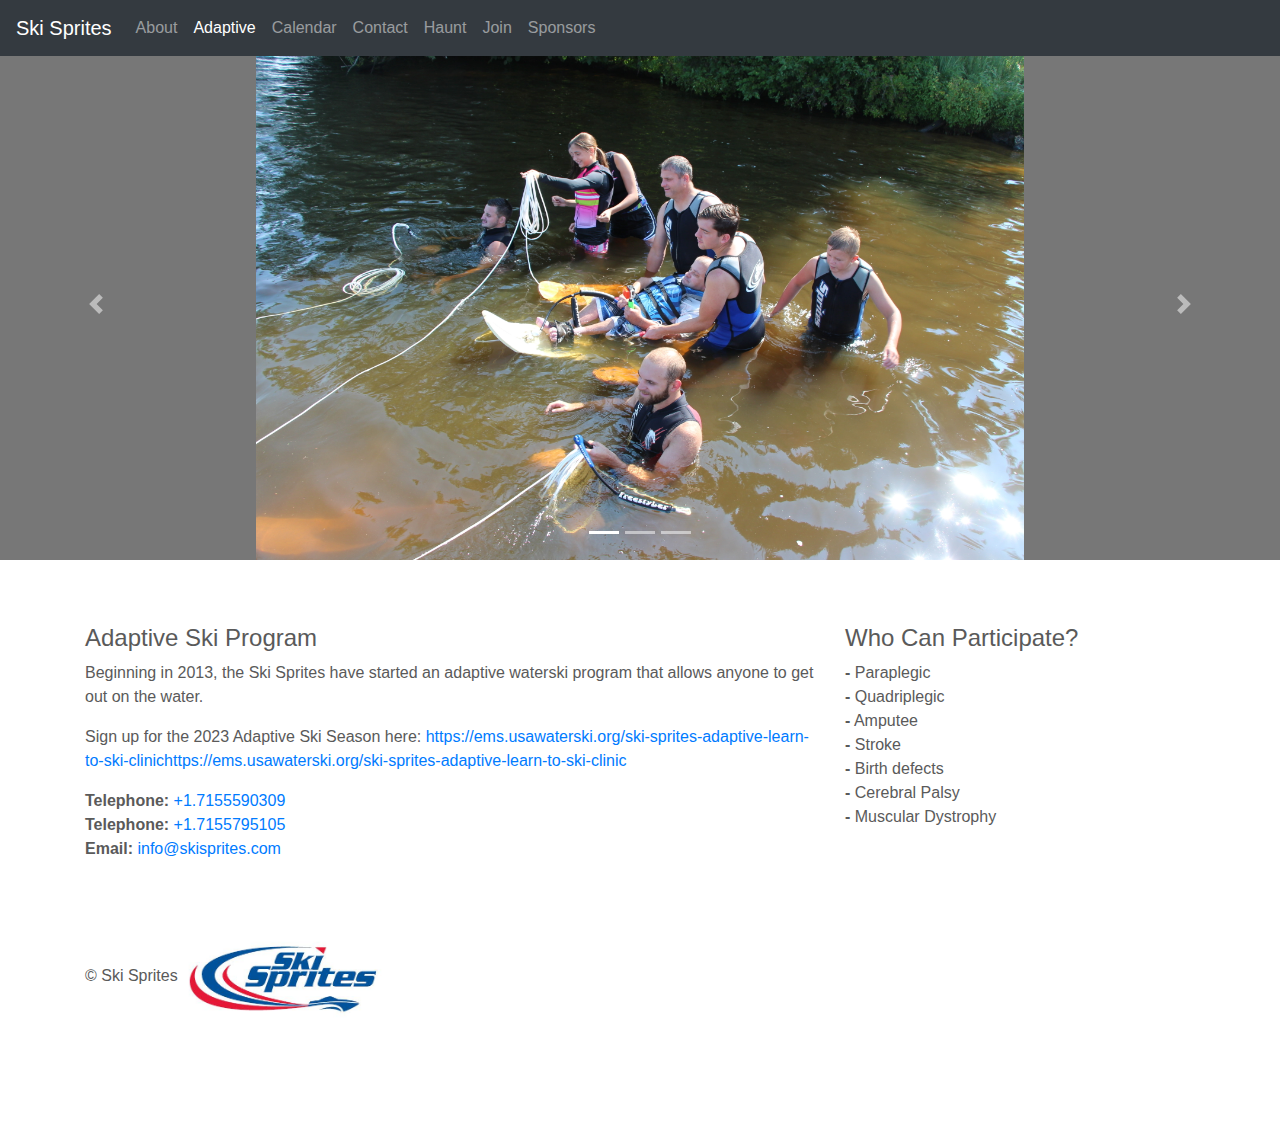
<file: AdaptiveSki.html>
<!DOCTYPE html>
<html lang="en">
  <head>
    <!-- Global site tag (gtag.js) - Google Analytics -->
    <script
      async
      src="https://www.googletagmanager.com/gtag/js?id=UA-69200759-1"
    ></script>
    <script>
      window.dataLayer = window.dataLayer || [];
      function gtag() {
        dataLayer.push(arguments);
      }
      gtag("js", new Date());

      gtag("config", "UA-69200759-1");
    </script>
    <link rel="shortcut icon" type="img/png" href="img/favicon.ico" />

    <meta charset="utf-8" />
    <meta
      name="viewport"
      content="width=device-width, initial-scale=1, shrink-to-fit=no"
    />
    <link
      rel="stylesheet"
      href="https://maxcdn.bootstrapcdn.com/bootstrap/4.0.0/css/bootstrap.min.css"
      integrity="sha384-Gn5384xqQ1aoWXA+058RXPxPg6fy4IWvTNh0E263XmFcJlSAwiGgFAW/dAiS6JXm"
      crossorigin="anonymous"
    />
    <link href="carousel.css" rel="stylesheet" />
    <title>Join Us</title>
  </head>
  <body>
    <div id="nav-placeholder"></div>

    <main role="main">
      <div id="myCarousel" class="carousel slide" data-ride="carousel">
        <ol class="carousel-indicators">
          <li data-target="#myCarousel" data-slide-to="0" class="active"></li>
          <li data-target="#myCarousel" data-slide-to="1"></li>
          <li data-target="#myCarousel" data-slide-to="2"></li>
        </ol>
        <div class="carousel-inner">
          <div class="carousel-item active">
            <img
              class="first-slide"
              src="img/adaptive_ski1.jpg"
              alt="First slide"
            />
            <div class="container">
              <div class="carousel-caption text-left">
                <h1></h1>
              </div>
            </div>
          </div>
          <div class="carousel-item">
            <img
              class="second-slide"
              src="img/adaptive-ski2.jpg"
              alt="Second slide"
            />
            <div class="container">
              <div class="carousel-caption">
                <h1></h1>
              </div>
            </div>
          </div>
          <div class="carousel-item">
            <img
              class="third-slide"
              src="img/adaptive-ski3.jpg"
              alt="Third slide"
            />
            <div class="container">
              <div class="carousel-caption text-right">
                <h1></h1>
              </div>
            </div>
          </div>
        </div>
        <a
          class="carousel-control-prev"
          href="#myCarousel"
          role="button"
          data-slide="prev"
        >
          <span class="carousel-control-prev-icon" aria-hidden="true"></span>
          <span class="sr-only">Previous</span>
        </a>
        <a
          class="carousel-control-next"
          href="#myCarousel"
          role="button"
          data-slide="next"
        >
          <span class="carousel-control-next-icon" aria-hidden="true"></span>
          <span class="sr-only">Next</span>
        </a>
      </div>

      <div class="container">
        <div class="row">
          <div class="col-md-8">
            <div class="row">
              <div class="col-md-12">
                <h4>Adaptive Ski Program</h4>
              </div>
            </div>
            <div class="row">
              <div class="col-md-12">
                <p>
                  Beginning in 2013, the Ski Sprites have started an adaptive
                  waterski program that allows anyone to get out on the
                  water.​<br />
                </p>
              </div>
            </div>
            <div class="row">
              <div class="col-md-12">
                <p>
                  Sign up for the 2023 Adaptive Ski Season here:
                  <a
                    href="https://ems.usawaterski.org/ski-sprites-adaptive-learn-to-ski-clinichttps://ems.usawaterski.org/ski-sprites-adaptive-learn-to-ski-clinic"
                  >
                    https://ems.usawaterski.org/ski-sprites-adaptive-learn-to-ski-clinichttps://ems.usawaterski.org/ski-sprites-adaptive-learn-to-ski-clinic
                  </a>
                </p>
              </div>
            </div>
            <div class="row">
              <div class="col-md-12">
                <p>
                  <b>Telephone:</b>
                  <a href="tel:+17155590309">+1.7155590309</a> <br />
                  <b>Telephone:</b>
                  <a href="tel:+17155795105">+1.7155795105</a> <br />
                  <b>Email:</b>
                  <a href="mailto:info@skisprites.com">info@skisprites.com</a>
                  <br />
                </p>
              </div>
            </div>
          </div>
          <div class="col-md-4">
            <div class="row">
              <div class="col-md-12">
                <h4>Who Can Participate?</h4>
              </div>
            </div>
            <div class="row">
              <div class="col-md-12">
                <p>
                  <b>-</b> Paraplegic<br />
                  <b>-</b> Quadriplegic<br />
                  <b>-</b> Amputee<br />
                  <b>-</b> Stroke<br />
                  <b>-</b> Birth defects<br />
                  ​<b>-</b> Cerebral Palsy<br />
                  <b>-</b> Muscular Dystrophy<br />
                </p>
              </div>
            </div>
          </div>
        </div>
      </div>
    </main>

    <footer class="container">
      <p>
        &copy; Ski Sprites
        <img width="50px;" height="25px;" src="img/spriteslogo.jpg" />
      </p>
    </footer>
    <!-- Optional JavaScript -->
    <!-- jQuery first, then Popper.js, then Bootstrap JS -->
    <script
      src="https://code.jquery.com/jquery-3.2.1.slim.min.js"
      integrity="sha384-KJ3o2DKtIkvYIK3UENzmM7KCkRr/rE9/Qpg6aAZGJwFDMVNA/GpGFF93hXpG5KkN"
      crossorigin="anonymous"
    ></script>
    <script
      src="https://cdnjs.cloudflare.com/ajax/libs/popper.js/1.12.9/umd/popper.min.js"
      integrity="sha384-ApNbgh9B+Y1QKtv3Rn7W3mgPxhU9K/ScQsAP7hUibX39j7fakFPskvXusvfa0b4Q"
      crossorigin="anonymous"
    ></script>
    <script
      src="https://maxcdn.bootstrapcdn.com/bootstrap/4.0.0/js/bootstrap.min.js"
      integrity="sha384-JZR6Spejh4U02d8jOt6vLEHfe/JQGiRRSQQxSfFWpi1MquVdAyjUar5+76PVCmYl"
      crossorigin="anonymous"
    ></script>

    <script
      src="https://code.jquery.com/jquery-3.3.1.min.js"
      integrity="sha256-FgpCb/KJQlLNfOu91ta32o/NMZxltwRo8QtmkMRdAu8="
      crossorigin="anonymous"
    ></script>

    <script>
      $(function () {
        $("#nav-placeholder").load("navbar.html", function () {
          $("#adaptiveSki").addClass("active");
        });
      });
    </script>
  </body>
</html>
</file>
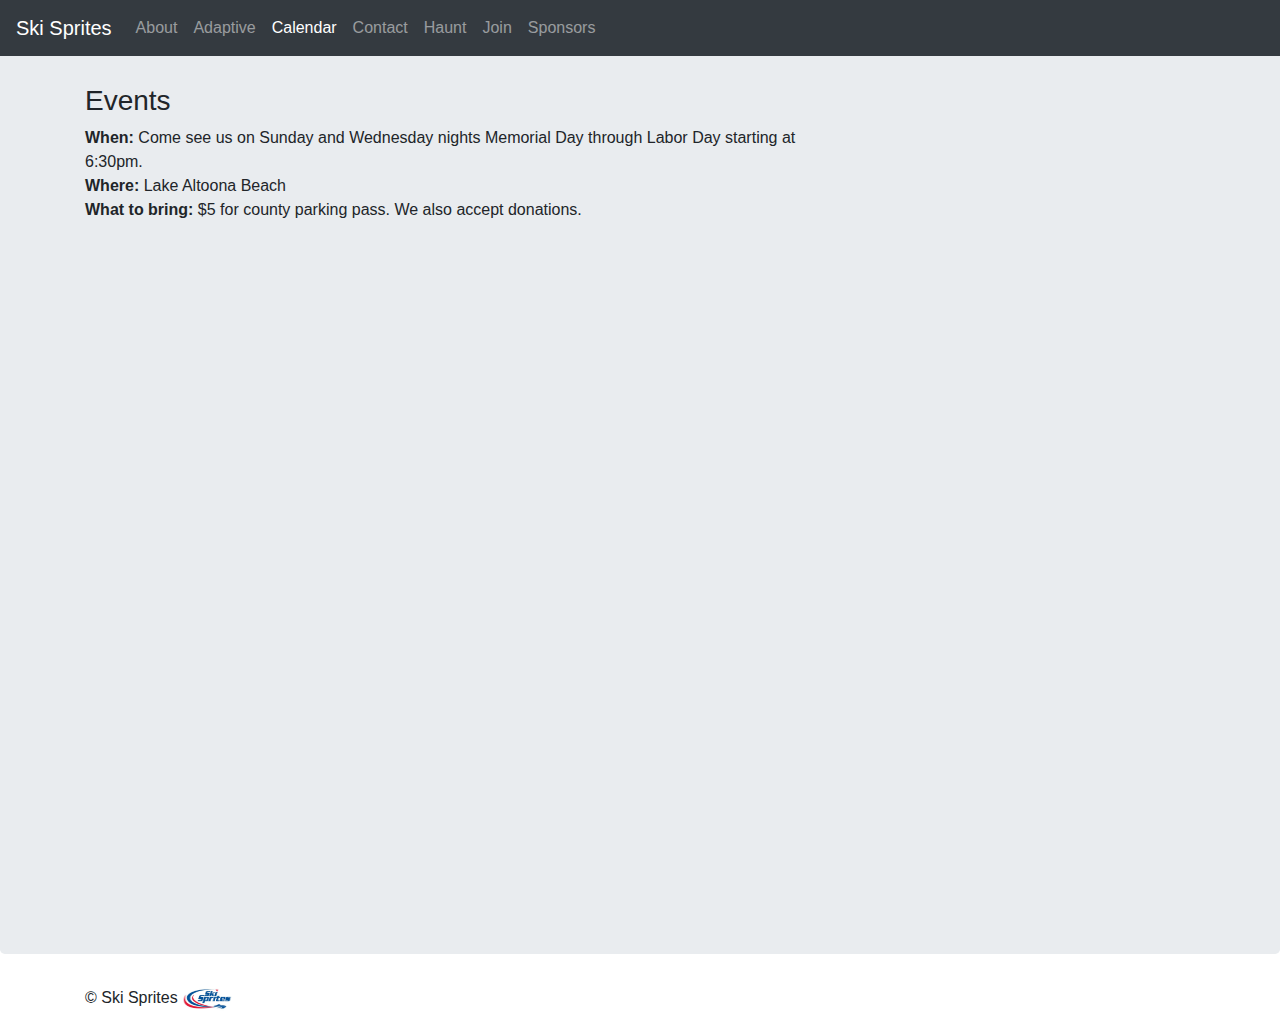
<file: Calendar.html>
<!DOCTYPE html>
<html lang="en">
  <head>
    <!-- Global site tag (gtag.js) - Google Analytics -->
    <script
      async
      src="https://www.googletagmanager.com/gtag/js?id=UA-69200759-1"
    ></script>
    <script>
      window.dataLayer = window.dataLayer || [];
      function gtag() {
        dataLayer.push(arguments);
      }
      gtag("js", new Date());

      gtag("config", "UA-69200759-1");
    </script>
    <link rel="shortcut icon" type="img/png" href="img/favicon.ico" />

    <meta charset="utf-8" />
    <meta
      name="viewport"
      content="width=device-width, initial-scale=1, shrink-to-fit=no"
    />
    <link
      rel="stylesheet"
      href="https://maxcdn.bootstrapcdn.com/bootstrap/4.0.0/css/bootstrap.min.css"
      integrity="sha384-Gn5384xqQ1aoWXA+058RXPxPg6fy4IWvTNh0E263XmFcJlSAwiGgFAW/dAiS6JXm"
      crossorigin="anonymous"
    />
    <link href="override.css" rel="stylesheet" />
    <title>Calendar</title>
  </head>
  <body>
    <div id="nav-placeholder"></div>
    <main role="main">
      <div class="jumbotron">
        <div class="container">
          <h3 class="display-5">Events</h3>
          <div class="row">
            <div class="col-md-8">
              <p>
                <b>When:</b> Come see us on Sunday and Wednesday nights Memorial Day through Labor Day starting at 6:30pm.<br />
                <b>Where:</b> Lake Altoona Beach<br />
                <b>What to bring:</b> $5 for county parking pass. We also accept
                donations.
              </p>
            </div>
            <div class="col-md-4">
              <iframe
                src="https://www.google.com/maps/embed?pb=!1m18!1m12!1m3!1d2830.5517782964494!2d-91.42344518316554!3d44.81032250768432!2m3!1f0!2f0!3f0!3m2!1i1024!2i768!4f13.1!3m3!1m2!1s0x87f8bb0c57ce7677%3A0xc618a8c4d37ab1f3!2sLake+Altoona+Park!5e0!3m2!1sen!2sus!4v1520192019102"
                width="100%"
                height="150"
                frameborder="0"
                style="border: 0;"
                allowfullscreen
              ></iframe>
            </div>
          </div>
          <div class="row">
            <div class="col-md-12">
              <iframe
                src="https://calendar.google.com/calendar/embed?height=600&amp;wkst=1&amp;bgcolor=%23ffffff&amp;src=ev01r13ddnvbpd2e6eagg3mj5k%40group.calendar.google.com&amp;color=%23333333&amp;src=en.usa%23holiday%40group.v.calendar.google.com&amp;color=%23125A12&amp;ctz=America%2FChicago"
                style="border-width: 0;"
                width="100%"
                height="600"
                frameborder="0"
                scrolling="no"
              ></iframe>
            </div>
          </div>
        </div>
      </div>
    </main>

    <footer class="container">
      <p>
        &copy; Ski Sprites
        <img width="50px;" height="25px;" src="img/spriteslogo.jpg" />
      </p>
    </footer>
    <!-- Optional JavaScript -->
    <!-- jQuery first, then Popper.js, then Bootstrap JS -->
    <script
      src="https://code.jquery.com/jquery-3.2.1.slim.min.js"
      integrity="sha384-KJ3o2DKtIkvYIK3UENzmM7KCkRr/rE9/Qpg6aAZGJwFDMVNA/GpGFF93hXpG5KkN"
      crossorigin="anonymous"
    ></script>
    <script
      src="https://cdnjs.cloudflare.com/ajax/libs/popper.js/1.12.9/umd/popper.min.js"
      integrity="sha384-ApNbgh9B+Y1QKtv3Rn7W3mgPxhU9K/ScQsAP7hUibX39j7fakFPskvXusvfa0b4Q"
      crossorigin="anonymous"
    ></script>
    <script
      src="https://maxcdn.bootstrapcdn.com/bootstrap/4.0.0/js/bootstrap.min.js"
      integrity="sha384-JZR6Spejh4U02d8jOt6vLEHfe/JQGiRRSQQxSfFWpi1MquVdAyjUar5+76PVCmYl"
      crossorigin="anonymous"
    ></script>

    <script
      src="https://code.jquery.com/jquery-3.3.1.min.js"
      integrity="sha256-FgpCb/KJQlLNfOu91ta32o/NMZxltwRo8QtmkMRdAu8="
      crossorigin="anonymous"
    ></script>

    <script>
      $(function () {
        $("#nav-placeholder").load("navbar.html", function () {
          $("#calendar").addClass("active");
        });
      });
    </script>
  </body>
</html>
</file>
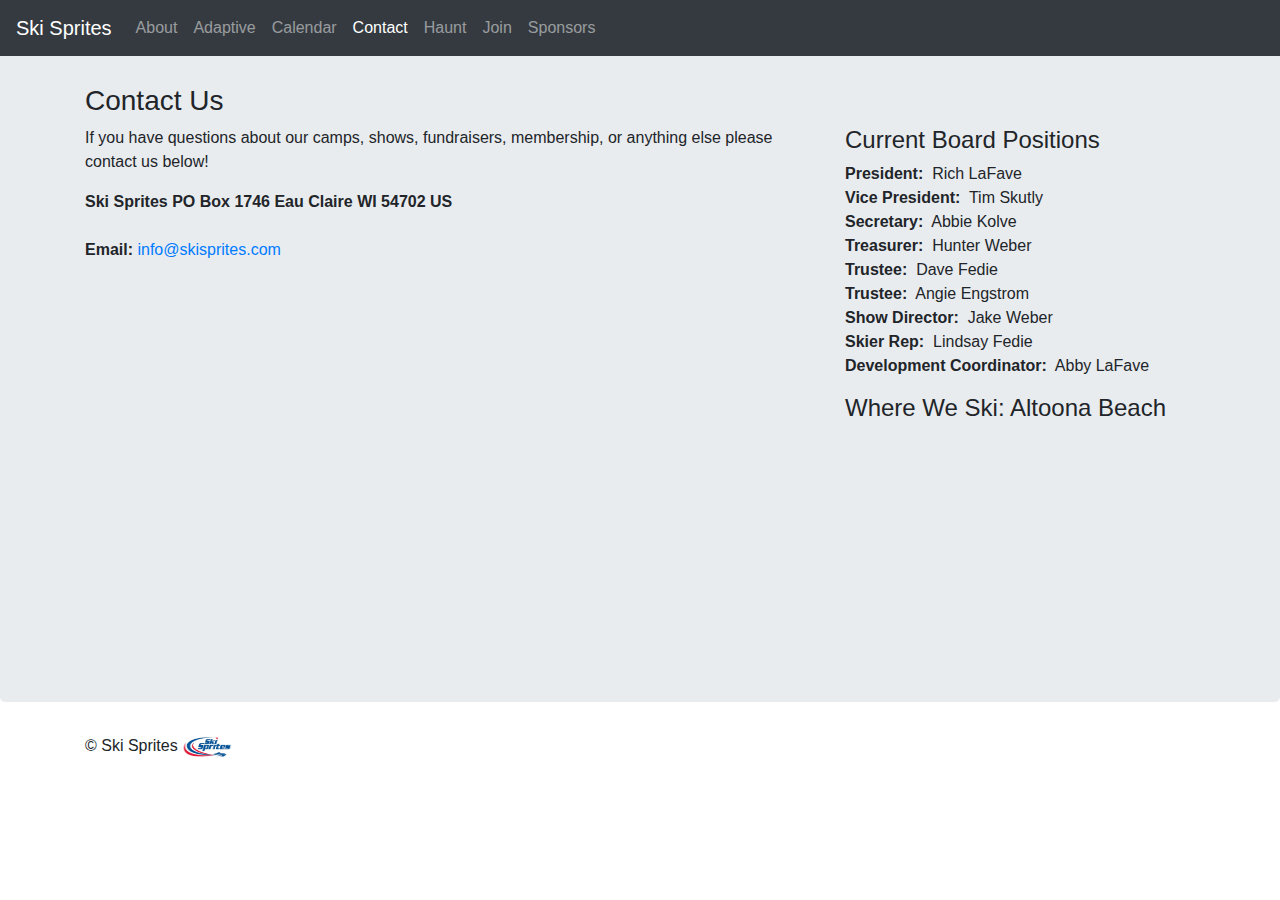
<file: ContactUs.html>
<!DOCTYPE html>
<html lang="en">
  <head>
    <!-- Global site tag (gtag.js) - Google Analytics -->
    <script
      async
      src="https://www.googletagmanager.com/gtag/js?id=UA-69200759-1"
    ></script>
    <script>
      window.dataLayer = window.dataLayer || [];
      function gtag() {
        dataLayer.push(arguments);
      }
      gtag("js", new Date());

      gtag("config", "UA-69200759-1");
    </script>
    <link rel="shortcut icon" type="img/png" href="img/favicon.ico" />

    <meta charset="utf-8" />
    <meta
      name="viewport"
      content="width=device-width, initial-scale=1, shrink-to-fit=no"
    />
    <link
      rel="stylesheet"
      href="https://maxcdn.bootstrapcdn.com/bootstrap/4.0.0/css/bootstrap.min.css"
      integrity="sha384-Gn5384xqQ1aoWXA+058RXPxPg6fy4IWvTNh0E263XmFcJlSAwiGgFAW/dAiS6JXm"
      crossorigin="anonymous"
    />
    <link href="override.css" rel="stylesheet" />
    <title>Contact Us</title>
  </head>
  <body>
    <div id="nav-placeholder"></div>

    <main role="main">
      <div class="jumbotron">
        <div class="container">
          <h3 class="display-5">Contact Us</h3>
          <div class="row">
            <div class="col-md-8">
              <div class="row">
                <div class="col-md-12">
                  <p>
                    If you have questions about our camps, shows, fundraisers,
                    membership, or anything else please contact us below!
                  </p>
                  <b> Ski Sprites PO Box 1746 Eau Claire WI 54702 US </b
                  ><br /><br />
                  <b>Email:</b>
                  <a href="mailto:info@skisprites.com">info@skisprites.com</a>
                </div>
              </div>
              <div class="row">
                <div class="col-md-12"></div>
              </div>
            </div>
            <div class="col-md-4">
              <div class="row">
                <div class="col-md-12">
                  <h4 class="display-6">Current Board Positions</h4>
                  <p>
                    <b>President:</b>&nbsp; Rich LaFave<br />
                    <b>Vice President:</b>&nbsp; Tim Skutly<br />
                    <b>Secretary:</b>&nbsp; Abbie Kolve<br />
                    <b>Treasurer:</b>&nbsp; Hunter Weber<br />
                    <b>Trustee:</b>&nbsp; Dave Fedie<br />
                    <b>Trustee:</b>&nbsp; Angie Engstrom<br />
                    <b>Show Director:</b>&nbsp; Jake Weber<br />
                    <b>Skier Rep:</b>&nbsp; Lindsay Fedie<br />
                    <b>Development Coordinator:</b>&nbsp; Abby LaFave <br />
                  </p>
                </div>
              </div>
              <div class="row">
                <div class="col-md-12">
                  <h4 class="display-6">Where We Ski: Altoona Beach</h4>
                  <iframe
                    src="https://www.google.com/maps/embed?pb=!1m18!1m12!1m3!1d2830.5517782964494!2d-91.42344518316554!3d44.81032250768432!2m3!1f0!2f0!3f0!3m2!1i1024!2i768!4f13.1!3m3!1m2!1s0x87f8bb0c57ce7677%3A0xc618a8c4d37ab1f3!2sLake+Altoona+Park!5e0!3m2!1sen!2sus!4v1520192019102"
                    width="100%"
                    height="200"
                    frameborder="0"
                    style="border: 0"
                    allowfullscreen
                  ></iframe>
                </div>
              </div>
            </div>
          </div>
        </div>
      </div>
    </main>
    <footer class="container">
      <p>
        &copy; Ski Sprites
        <img width="50px;" height="25px;" src="img/spriteslogo.jpg" />
      </p>
    </footer>
    <!-- Optional JavaScript -->
    <!-- jQuery first, then Popper.js, then Bootstrap JS -->
    <script
      src="https://code.jquery.com/jquery-3.2.1.slim.min.js"
      integrity="sha384-KJ3o2DKtIkvYIK3UENzmM7KCkRr/rE9/Qpg6aAZGJwFDMVNA/GpGFF93hXpG5KkN"
      crossorigin="anonymous"
    ></script>
    <script
      src="https://cdnjs.cloudflare.com/ajax/libs/popper.js/1.12.9/umd/popper.min.js"
      integrity="sha384-ApNbgh9B+Y1QKtv3Rn7W3mgPxhU9K/ScQsAP7hUibX39j7fakFPskvXusvfa0b4Q"
      crossorigin="anonymous"
    ></script>
    <script
      src="https://maxcdn.bootstrapcdn.com/bootstrap/4.0.0/js/bootstrap.min.js"
      integrity="sha384-JZR6Spejh4U02d8jOt6vLEHfe/JQGiRRSQQxSfFWpi1MquVdAyjUar5+76PVCmYl"
      crossorigin="anonymous"
    ></script>

    <script
      src="https://code.jquery.com/jquery-3.3.1.min.js"
      integrity="sha256-FgpCb/KJQlLNfOu91ta32o/NMZxltwRo8QtmkMRdAu8="
      crossorigin="anonymous"
    ></script>

    <script>
      $(function () {
        $("#nav-placeholder").load("navbar.html", function () {
          $("#contactUs").addClass("active");
        });
      });
    </script>
  </body>
</html>
</file>
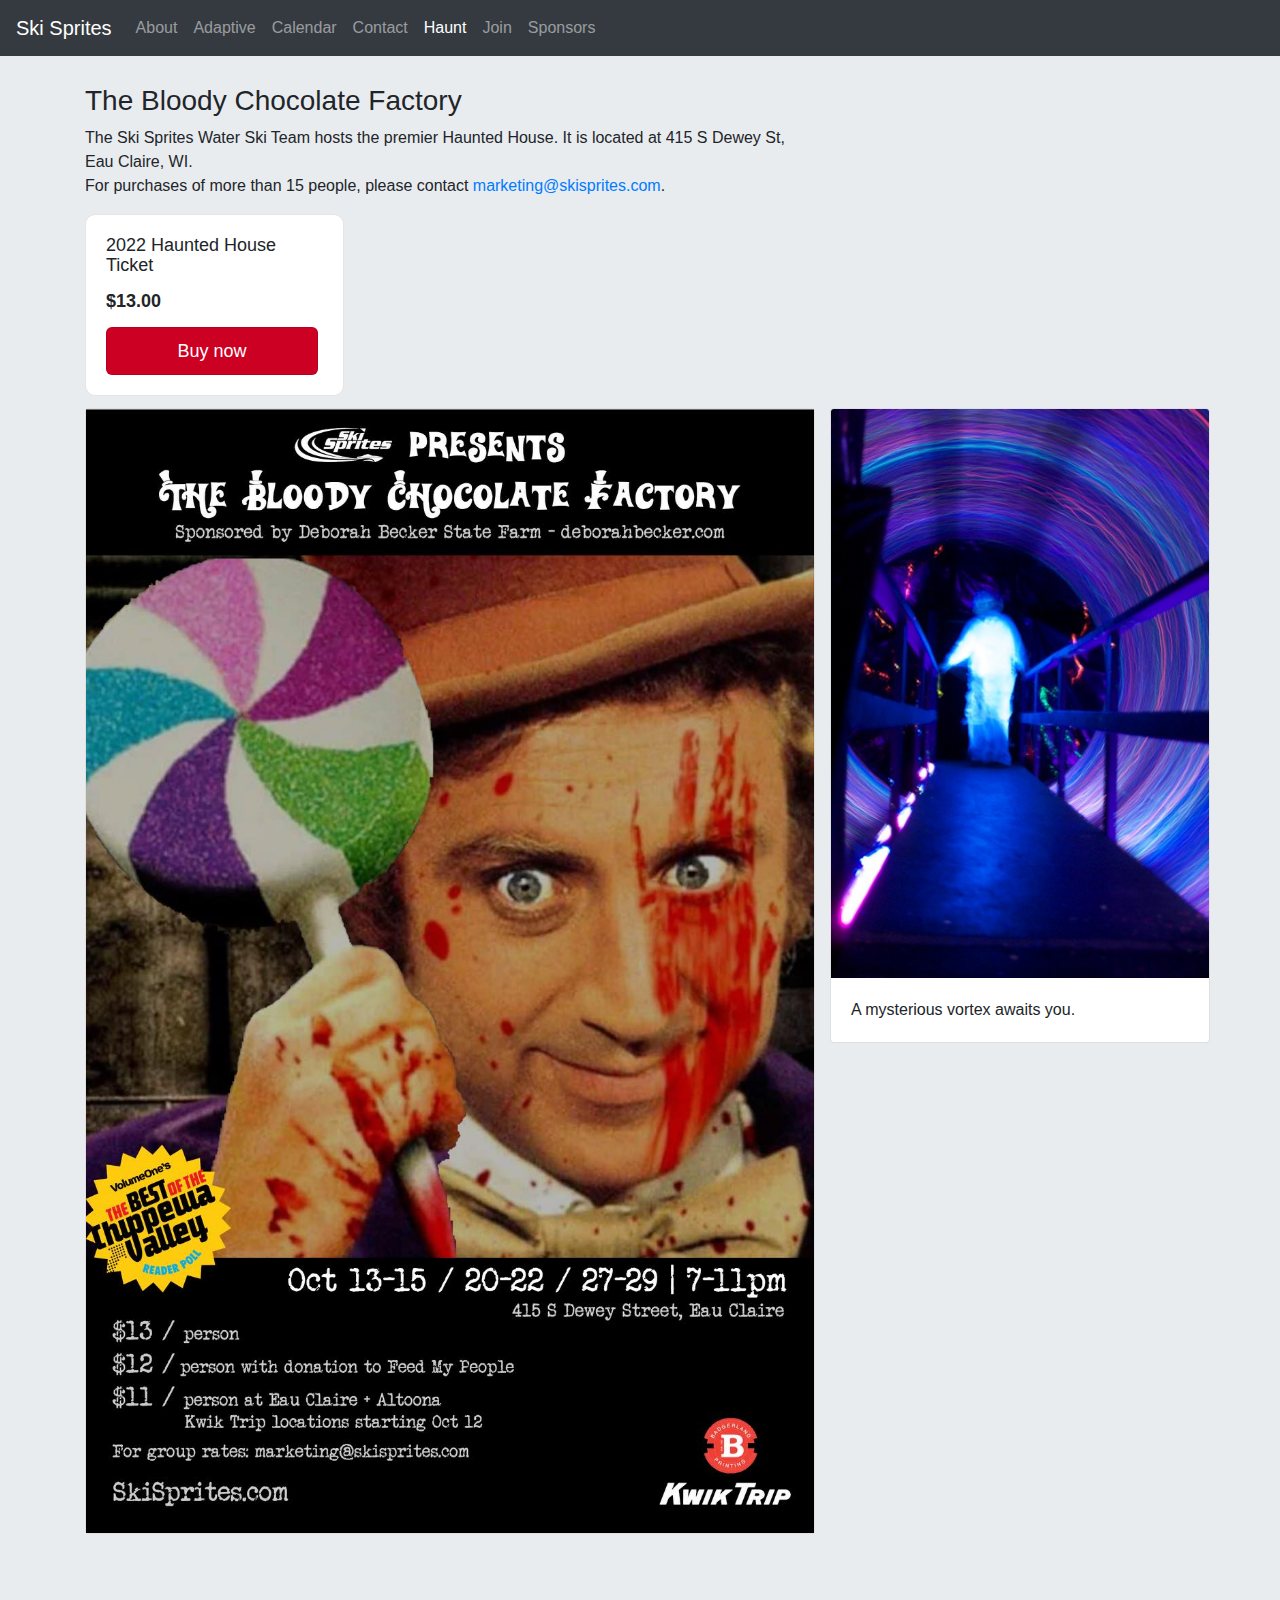
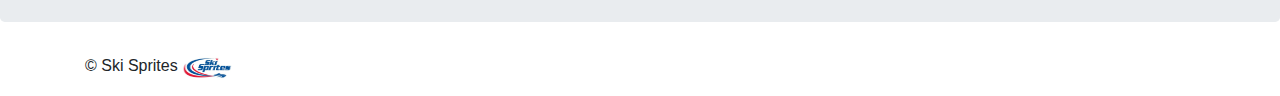
<file: HauntedHouse.html>
<!DOCTYPE html>
<html lang="en">
  <head>
    <!-- Global site tag (gtag.js) - Google Analytics -->
    <script
      async
      src="https://www.googletagmanager.com/gtag/js?id=UA-69200759-1"
    ></script>
    <script>
      window.dataLayer = window.dataLayer || [];
      function gtag() {
        dataLayer.push(arguments);
      }
      gtag("js", new Date());

      gtag("config", "UA-69200759-1");
    </script>
    <link rel="shortcut icon" type="img/png" href="img/favicon.ico" />

    <meta charset="utf-8" />
    <meta
      name="viewport"
      content="width=device-width, initial-scale=1, shrink-to-fit=no"
    />
    <link
      rel="stylesheet"
      href="https://maxcdn.bootstrapcdn.com/bootstrap/4.0.0/css/bootstrap.min.css"
      integrity="sha384-Gn5384xqQ1aoWXA+058RXPxPg6fy4IWvTNh0E263XmFcJlSAwiGgFAW/dAiS6JXm"
      crossorigin="anonymous"
    />
    <link href="override.css" rel="stylesheet" />
    <title>The Bloody Chocolate Factory</title>
  </head>
  <body>
    <div id="nav-placeholder"></div>
    <main role="main">
      <div class="jumbotron">
        <div class="container">
          <h3 class="display-5">The Bloody Chocolate Factory</h3>
          <div class="row">
            <div class="col-md-12">
              <div class="row">
                <div class="col-md-8">
                  <div class="row">
                    <div class="col-md-12">
                      <p>
                        The Ski Sprites Water Ski Team hosts the premier Haunted
                        House. It is located at 415 S Dewey St, Eau Claire, WI.
                        <br />
                        For purchases of more than 15 people, please contact
                        <a href="mailto:marketing@skisprites.com"
                          >marketing@skisprites.com</a
                        >.
                      </p>
                    </div>
                  </div>
                  <div class="row">
                    <div class="col-md-12">
                      <div
                        style="
                          overflow: auto;
                          display: flex;
                          flex-direction: column;
                          justify-content: flex-end;
                          align-items: center;
                          width: 259px;
                          background: #ffffff;
                          border: 1px solid rgba(0, 0, 0, 0.1);
                          box-shadow: -2px 10px 5px rgba(0, 0, 0, 0);
                          border-radius: 10px;
                          font-family: SQ Market, SQ Market, Helvetica, Arial,
                            sans-serif;
                        "
                      >
                        <div style="padding: 20px">
                          <p style="font-size: 18px; line-height: 20px">
                            2022 Haunted House Ticket
                          </p>
                          <p
                            style="
                              font-size: 18px;
                              line-height: 20px;
                              font-weight: 600;
                            "
                          >
                            $13.00
                          </p>
                          <a
                            target="_blank"
                            href="https://square.link/u/WoAVJAMm?src=embed"
                            style="
                              display: inline-block;
                              font-size: 18px;
                              line-height: 48px;
                              height: 48px;
                              color: #ffffff;
                              min-width: 212px;
                              background-color: #cc0023;
                              text-align: center;
                              box-shadow: 0 0 0 1px rgba(0, 0, 0, 0.1) inset;
                              border-radius: 6px;
                            "
                            >Buy now</a
                          >
                        </div>
                      </div>
                    </div>
                  </div>
                </div>
                <div class="col-md-4">
                  <div class="row">
                    <div class="col-md-12">
                      <iframe
                        src="https://www.google.com/maps/embed?pb=!1m18!1m12!1m3!1d2830.5331254036014!2d-91.49798118449301!3d44.810702584829976!2m3!1f0!2f0!3f0!3m2!1i1024!2i768!4f13.1!3m3!1m2!1s0x87f8bd0e641b2b9f%3A0x46b087ea258a7f65!2s415+S+Dewey+St%2C+Eau+Claire%2C+WI+54701!5e0!3m2!1sen!2sus!4v1520037827173"
                        width="100%"
                        height="275"
                        frameborder="0"
                        style="border: 0"
                        allowfullscreen
                      ></iframe>
                    </div>
                  </div>
                </div>
              </div>
              <div class="row">
                <div class="col-md-8">
                  <div class="card mb-4 box-shadow">
                    <img src="img/haunted_2022.jpg" width="100%" />
                  </div>
                </div>
                <div class="col-md-4">
                  <div class="row">
                    <div class="card mb-4 box-shadow">
                      <img
                        class="card-img-top"
                        src="img/hh2.jpg"
                        alt="Card image cap"
                      />
                      <div class="card-body">
                        <p class="card-text">A mysterious vortex awaits you.</p>
                      </div>
                    </div>
                  </div>
                </div>
              </div>
            </div>
          </div>
        </div>
      </div>
    </main>
    <footer class="container">
      <p>
        &copy; Ski Sprites
        <img width="50px;" height="25px;" src="img/spriteslogo.jpg" />
      </p>
    </footer>
    <!-- Optional JavaScript -->
    <!-- jQuery first, then Popper.js, then Bootstrap JS -->
    <script
      src="https://code.jquery.com/jquery-3.2.1.slim.min.js"
      integrity="sha384-KJ3o2DKtIkvYIK3UENzmM7KCkRr/rE9/Qpg6aAZGJwFDMVNA/GpGFF93hXpG5KkN"
      crossorigin="anonymous"
    ></script>
    <script
      src="https://cdnjs.cloudflare.com/ajax/libs/popper.js/1.12.9/umd/popper.min.js"
      integrity="sha384-ApNbgh9B+Y1QKtv3Rn7W3mgPxhU9K/ScQsAP7hUibX39j7fakFPskvXusvfa0b4Q"
      crossorigin="anonymous"
    ></script>
    <script
      src="https://maxcdn.bootstrapcdn.com/bootstrap/4.0.0/js/bootstrap.min.js"
      integrity="sha384-JZR6Spejh4U02d8jOt6vLEHfe/JQGiRRSQQxSfFWpi1MquVdAyjUar5+76PVCmYl"
      crossorigin="anonymous"
    ></script>

    <script
      src="https://code.jquery.com/jquery-3.3.1.min.js"
      integrity="sha256-FgpCb/KJQlLNfOu91ta32o/NMZxltwRo8QtmkMRdAu8="
      crossorigin="anonymous"
    ></script>

    <script>
      $(function () {
        $("#nav-placeholder").load("navbar.html", function () {
          $("#haunted").addClass("active");
        });
      });
    </script>
  </body>
</html>
</file>
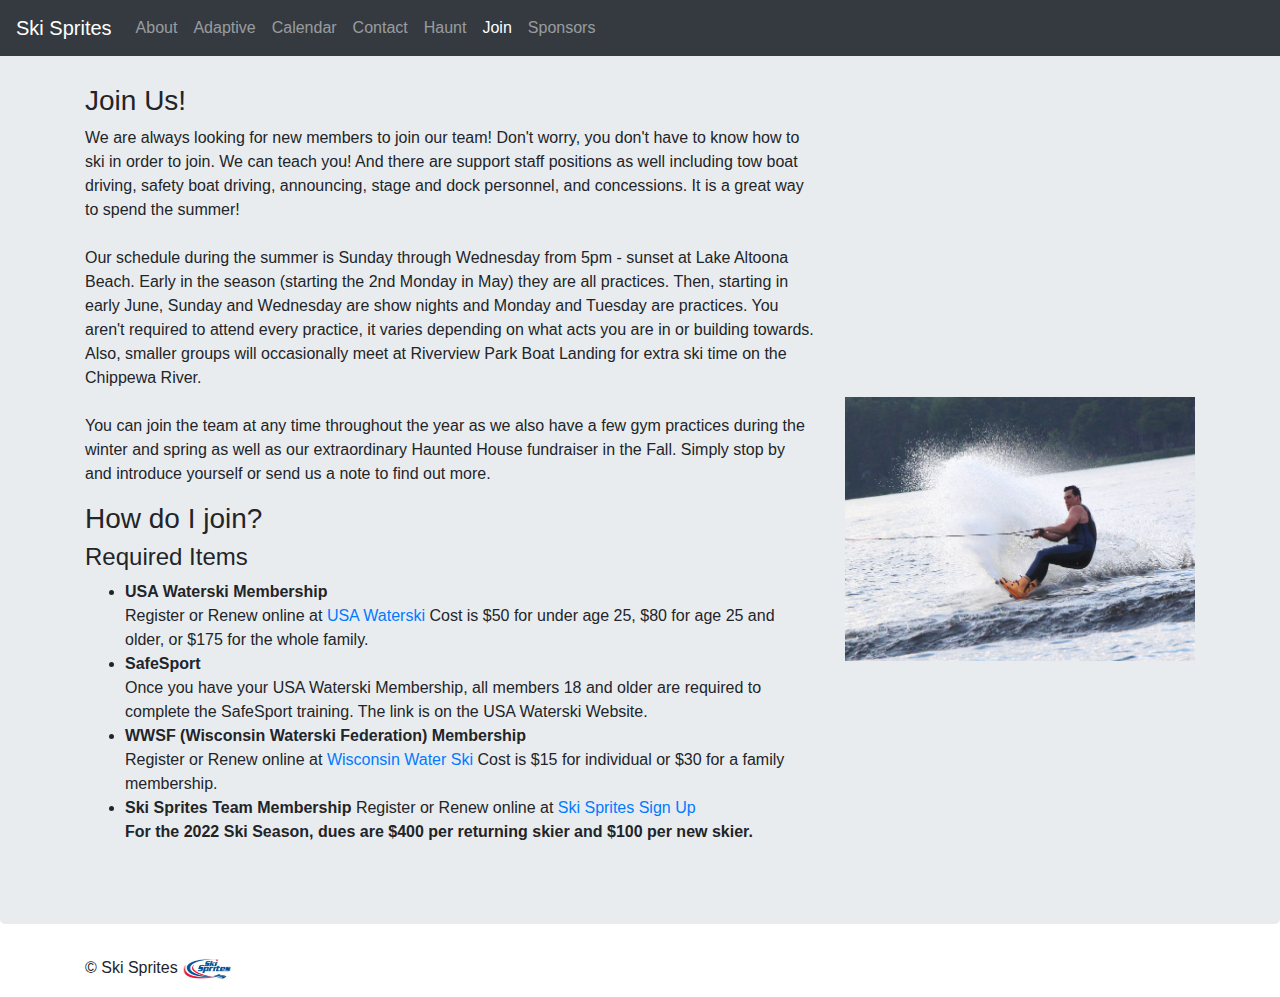
<file: JoinUs.html>
<!DOCTYPE html>
<html lang="en">
  <head>
    <!-- Global site tag (gtag.js) - Google Analytics -->
    <script
      async
      src="https://www.googletagmanager.com/gtag/js?id=UA-69200759-1"
    ></script>
    <script>
      window.dataLayer = window.dataLayer || [];
      function gtag() {
        dataLayer.push(arguments);
      }
      gtag("js", new Date());

      gtag("config", "UA-69200759-1");
    </script>
    <link rel="shortcut icon" type="img/png" href="img/favicon.ico" />

    <meta charset="utf-8" />
    <meta
      name="viewport"
      content="width=device-width, initial-scale=1, shrink-to-fit=no"
    />
    <link
      rel="stylesheet"
      href="https://maxcdn.bootstrapcdn.com/bootstrap/4.0.0/css/bootstrap.min.css"
      integrity="sha384-Gn5384xqQ1aoWXA+058RXPxPg6fy4IWvTNh0E263XmFcJlSAwiGgFAW/dAiS6JXm"
      crossorigin="anonymous"
    />
    <link href="override.css" rel="stylesheet" />
    <title>Join Us</title>
  </head>
  <body>
    <div id="nav-placeholder"></div>

    <main role="main">
      <div class="jumbotron">
        <div class="container">
          <h3 class="display-5">Join Us!</h3>
          <div class="row">
            <div class="col-md-8">
              <div class="row">
                <div class="col-md-12">
                  <p>
                    We are always looking for new members to join our team!
                    Don't worry, you don't have to know how to ski in order to
                    join. We can teach you! And there are support staff
                    positions as well including tow boat driving, safety boat
                    driving, announcing, stage and dock personnel, and
                    concessions. It is a great way to spend the summer!<br /><br />

                    Our schedule during the summer is Sunday through Wednesday
                    from 5pm - sunset at Lake Altoona Beach. Early in the season
                    (starting the 2nd Monday in May) they are all practices.
                    Then, starting in early June, Sunday and Wednesday are show
                    nights and Monday and Tuesday are practices. You aren't
                    required to attend every practice, it varies depending on
                    what acts you are in or building towards. Also, smaller
                    groups will occasionally meet at Riverview Park Boat Landing
                    for extra ski time on the Chippewa River.<br /><br />

                    You can join the team at any time throughout the year as we
                    also have a few gym practices during the winter and spring
                    as well as our extraordinary Haunted House fundraiser in the
                    Fall. Simply stop by and introduce yourself or send us a
                    note to find out more.
                  </p>
                </div>
              </div>
              <div class="row">
                <div class="col-md-12">
                  <h3 class="display-5">How do I join?</h3>
                  <h4 class="display-6">Required Items</h4>
                  <ul>
                    <li>
                      <b>USA Waterski Membership</b><br />
                      Register or Renew online at
                      <a href="https://www.usawaterski.org/members/join/"
                        >USA Waterski</a
                      >
                      Cost is $50 for under age 25, $80 for age 25 and older, or
                      $175 for the whole family.
                    </li>
                    <li>
                      <b>SafeSport</b><br />
                      Once you have your USA Waterski Membership, all members 18
                      and older are required to complete the SafeSport training.
                      The link is on the USA Waterski Website.
                    </li>
                    <li>
                      <b>WWSF (Wisconsin Waterski Federation) Membership</b
                      ><br />
                      Register or Renew online at
                      <a href="https://www.joinit.org/o/wwsf"
                        >Wisconsin Water Ski</a
                      >
                      Cost is $15 for individual or $30 for a family membership.
                    </li>
                    <li>
                      <b>Ski Sprites Team Membership</b>
                      Register or Renew online at
                      <a href="https://goo.gl/forms/CyvKvchfvV"
                        >Ski Sprites Sign Up</a
                      ><br />
                      <b
                        >For the 2022 Ski Season, dues are $400 per returning
                        skier and $100 per new skier.</b
                      >
                    </li>
                  </ul>
                </div>
              </div>

              <!-- Too many new members
              <div class="row">
                <div class="col-md-12">
                  <h3 class="display-5">If you are on the fence...</h3>
                  <h4 class="display-6">We have guest memberships!</h4>
                  <ul>
                    <li>Send us an <a href="mailto:info@skisprites.com">email</a>. We will coordinate with you to get you on the water!</li>
                    <li>You will need a $10 membership from USA Waterski. Fill <a href="pdfs/EventMemberAppWithWaivers.pdf">this</a> out.</li>
                  </ul>
                </div>
              </div>
            --></div>
            <div class="col-md-4">
              <div class="row">
                <div class="col-md-12">
                  <iframe
                    width="100%"
                    height="264"
                    src="https://www.youtube.com/embed/wtoS9XD5mQE"
                    frameborder="0"
                    allow="autoplay; encrypted-media"
                    allowfullscreen
                  ></iframe>
                </div>
              </div>
              <div class="row">
                <div class="col-md-12">
                  <img
                    width="100%"
                    height="264"
                    src="img/brandonwakeboard.jpg"
                  />
                </div>
              </div>
            </div>
          </div>
        </div>
      </div>
    </main>
    <footer class="container">
      <p>
        &copy; Ski Sprites
        <img width="50px;" height="25px;" src="img/spriteslogo.jpg" />
      </p>
    </footer>
    <!-- Optional JavaScript -->
    <!-- jQuery first, then Popper.js, then Bootstrap JS -->
    <script
      src="https://code.jquery.com/jquery-3.2.1.slim.min.js"
      integrity="sha384-KJ3o2DKtIkvYIK3UENzmM7KCkRr/rE9/Qpg6aAZGJwFDMVNA/GpGFF93hXpG5KkN"
      crossorigin="anonymous"
    ></script>
    <script
      src="https://cdnjs.cloudflare.com/ajax/libs/popper.js/1.12.9/umd/popper.min.js"
      integrity="sha384-ApNbgh9B+Y1QKtv3Rn7W3mgPxhU9K/ScQsAP7hUibX39j7fakFPskvXusvfa0b4Q"
      crossorigin="anonymous"
    ></script>
    <script
      src="https://maxcdn.bootstrapcdn.com/bootstrap/4.0.0/js/bootstrap.min.js"
      integrity="sha384-JZR6Spejh4U02d8jOt6vLEHfe/JQGiRRSQQxSfFWpi1MquVdAyjUar5+76PVCmYl"
      crossorigin="anonymous"
    ></script>

    <script
      src="https://code.jquery.com/jquery-3.3.1.min.js"
      integrity="sha256-FgpCb/KJQlLNfOu91ta32o/NMZxltwRo8QtmkMRdAu8="
      crossorigin="anonymous"
    ></script>

    <script>
      $(function () {
        $("#nav-placeholder").load("navbar.html", function () {
          $("#joinUs").addClass("active");
        });
      });
    </script>
  </body>
</html>
</file>
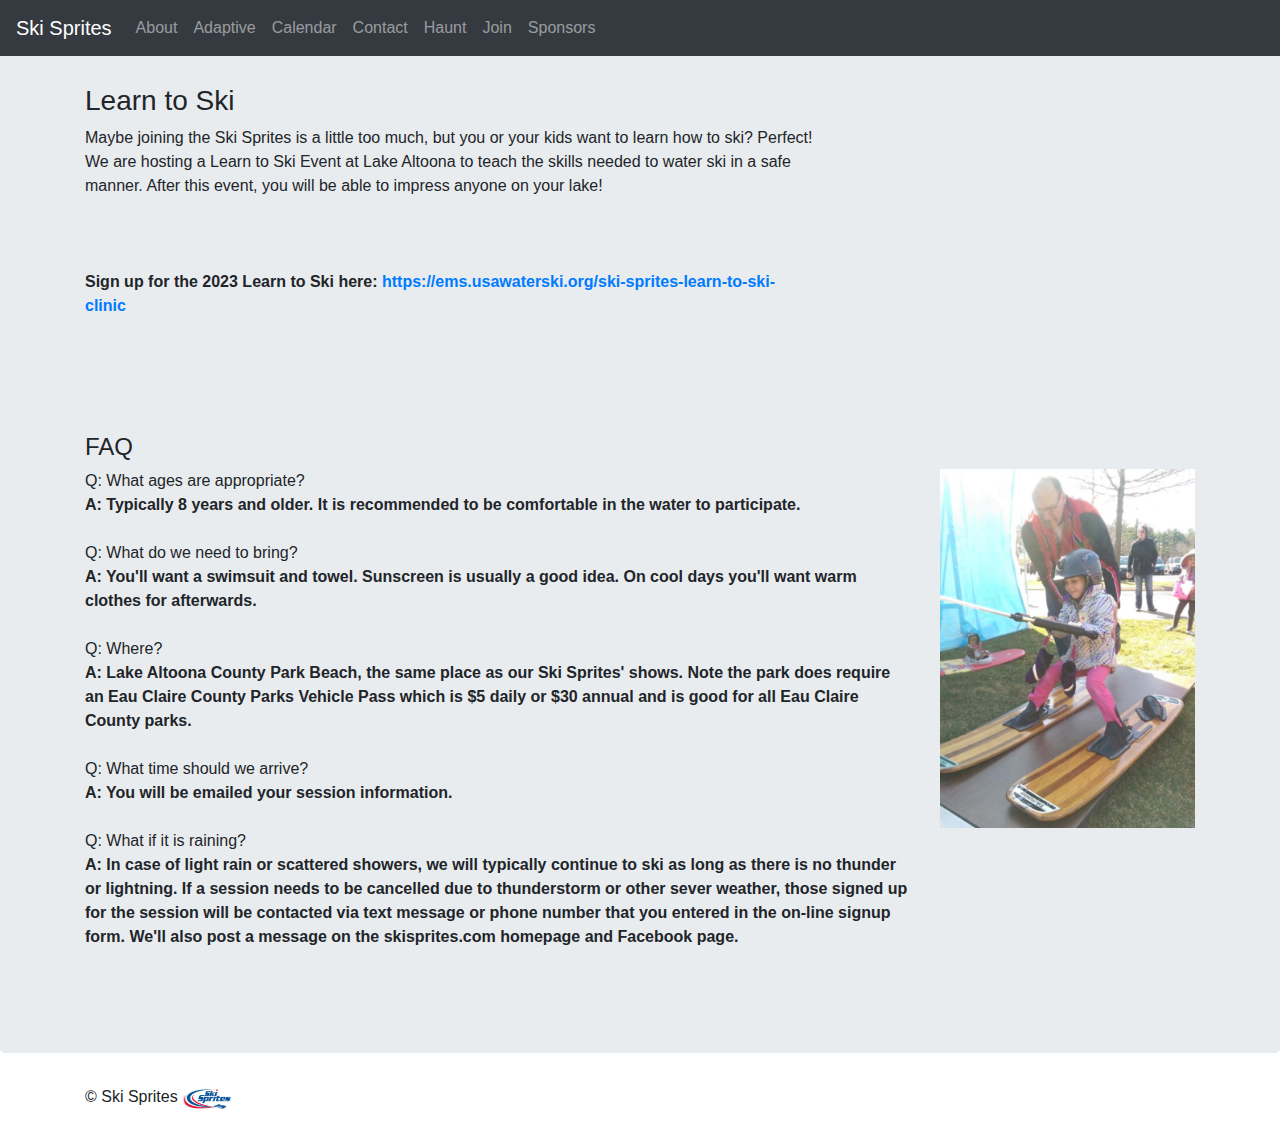
<file: LearnToSki.html>
<!DOCTYPE html>
<html lang="en">
  <head>
    <!-- Global site tag (gtag.js) - Google Analytics -->
    <script
      async
      src="https://www.googletagmanager.com/gtag/js?id=UA-69200759-1"
    ></script>
    <script>
      window.dataLayer = window.dataLayer || [];
      function gtag() {
        dataLayer.push(arguments);
      }
      gtag("js", new Date());

      gtag("config", "UA-69200759-1");
    </script>
    <link rel="shortcut icon" type="img/png" href="img/favicon.ico" />

    <meta charset="utf-8" />
    <meta
      name="viewport"
      content="width=device-width, initial-scale=1, shrink-to-fit=no"
    />
    <link
      rel="stylesheet"
      href="https://maxcdn.bootstrapcdn.com/bootstrap/4.0.0/css/bootstrap.min.css"
      integrity="sha384-Gn5384xqQ1aoWXA+058RXPxPg6fy4IWvTNh0E263XmFcJlSAwiGgFAW/dAiS6JXm"
      crossorigin="anonymous"
    />
    <link href="override.css" rel="stylesheet" />
    <title>Learn to Ski</title>
  </head>
  <body>
    <div id="nav-placeholder"></div>

    <main role="main">
      <div class="jumbotron">
        <div class="container">
          <h3 class="display-5">Learn to Ski</h3>
          <div class="row">
            <div class="col-md-8">
              <p>
                Maybe joining the Ski Sprites is a little too much, but you or
                your kids want to learn how to ski? Perfect! We are hosting a
                Learn to Ski Event at Lake Altoona to teach the skills needed to
                water ski in a safe manner. After this event, you will be able
                to impress anyone on your lake!

                <br /><br />

                <br /><br />

                <b
                  >Sign up for the 2023 Learn to Ski here:&nbsp;<a
                    href="https://ems.usawaterski.org/ski-sprites-learn-to-ski-clinic"
                    >https://ems.usawaterski.org/ski-sprites-learn-to-ski-clinic
                  </a></b
                >
              </p>
            </div>
            <div class="col-md-4">
              <iframe
                width="100%"
                height="300"
                src="https://www.youtube.com/embed/-7wiml0HkDw"
                frameborder="0"
                allow="autoplay; encrypted-media"
                allowfullscreen
              ></iframe>
            </div>
          </div>
          <h4 class="display-6">FAQ</h4>
          <div class="row">
            <div class="col-md-9">
              <p>
                Q: What ages are appropriate?
                <br />
                ​<b
                  >A: Typically 8 years and older. It is recommended to be
                  comfortable in the water to participate.</b
                >
                <br />
                <br />

                Q: What do we need to bring?
                <br />
                <b
                  >A: You'll want a swimsuit and towel. Sunscreen is usually a
                  good idea. On cool days you'll want warm clothes for
                  afterwards.</b
                >
                <br />
                <br />

                Q: Where?
                <br />
                <b
                  >A: Lake Altoona County Park Beach, the same place as our Ski
                  Sprites' shows. Note the park does require an Eau Claire
                  County Parks Vehicle Pass which is $5 daily or $30 annual and
                  is good for all Eau Claire County parks.</b
                >
                <br />
                <br />

                Q: What time should we arrive?
                <br />
                <b>A: You will be emailed your session information. </b>
                <br />
                <br />

                ​Q: What if it is raining?
                <br />
                <b
                  >A: In case of light rain or scattered showers, we will
                  typically continue to ski as long as there is no thunder or
                  lightning. If a session needs to be cancelled due to
                  thunderstorm or other sever weather, those signed up for the
                  session will be contacted via text message or phone number
                  that you entered in the on-line signup form. We'll also post a
                  message on the skisprites.com homepage and Facebook page.</b
                >
                <br />
                <br />
              </p>
            </div>
            <div class="col-md-3">
              <img style="width: 100%" src="img/learntoskiphoto.png" />
            </div>
          </div>
        </div>
      </div>
    </main>

    <footer class="container">
      <p>
        &copy; Ski Sprites
        <img width="50px;" height="25px;" src="img/spriteslogo.jpg" />
      </p>
    </footer>
    <!-- Optional JavaScript -->
    <!-- jQuery first, then Popper.js, then Bootstrap JS -->
    <script
      src="https://code.jquery.com/jquery-3.2.1.slim.min.js"
      integrity="sha384-KJ3o2DKtIkvYIK3UENzmM7KCkRr/rE9/Qpg6aAZGJwFDMVNA/GpGFF93hXpG5KkN"
      crossorigin="anonymous"
    ></script>
    <script
      src="https://cdnjs.cloudflare.com/ajax/libs/popper.js/1.12.9/umd/popper.min.js"
      integrity="sha384-ApNbgh9B+Y1QKtv3Rn7W3mgPxhU9K/ScQsAP7hUibX39j7fakFPskvXusvfa0b4Q"
      crossorigin="anonymous"
    ></script>
    <script
      src="https://maxcdn.bootstrapcdn.com/bootstrap/4.0.0/js/bootstrap.min.js"
      integrity="sha384-JZR6Spejh4U02d8jOt6vLEHfe/JQGiRRSQQxSfFWpi1MquVdAyjUar5+76PVCmYl"
      crossorigin="anonymous"
    ></script>

    <script
      src="https://code.jquery.com/jquery-3.3.1.min.js"
      integrity="sha256-FgpCb/KJQlLNfOu91ta32o/NMZxltwRo8QtmkMRdAu8="
      crossorigin="anonymous"
    ></script>

    <script>
      $(function () {
        $("#nav-placeholder").load("navbar.html", function () {
          $("#learnToSki").addClass("active");
        });
      });
    </script>
  </body>
</html>
</file>
<file: carousel.css>
/* GLOBAL STYLES
-------------------------------------------------- */
/* Padding below the footer and lighter body text */

body {
  padding-top: 3rem;
  padding-bottom: 3rem;
  color: #5a5a5a;
}

img {
  height: 200px;
  width: 200px;
  object-fit: contain;
}


/* CUSTOMIZE THE CAROUSEL
-------------------------------------------------- */

/* Carousel base class */
.carousel {
  margin-bottom: 4rem;
}
/* Since positioning the image, we need to help out the caption */
.carousel-caption {
  bottom: 3rem;
  z-index: 10;
}

/* Declare heights because of positioning of img element */
.carousel-item {
  height: 32rem;
  background-color: #777;
}
.carousel-item > img {
  position: absolute;
  top: 0;
  left: 0;
  min-width: 100%;
  height: 32rem;
}


/* MARKETING CONTENT
-------------------------------------------------- */

/* Center align the text within the three columns below the carousel */
.marketing .col-lg-4 {
  margin-bottom: 1.5rem;
  text-align: center;
}
.marketing h2 {
  font-weight: 400;
}
.marketing .col-lg-4 p {
  margin-right: .75rem;
  margin-left: .75rem;
}


/* Featurettes
------------------------- */

.featurette-divider {
  margin: 5rem 0; /* Space out the Bootstrap <hr> more */
}

/* Thin out the marketing headings */
.featurette-heading {
  font-weight: 300;
  line-height: 1;
  letter-spacing: -.05rem;
}


/* RESPONSIVE CSS
-------------------------------------------------- */

@media (min-width: 40em) {
  /* Bump up size of carousel content */
  .carousel-caption p {
    margin-bottom: 1.25rem;
    font-size: 1.25rem;
    line-height: 1.4;
  }

  .featurette-heading {
    font-size: 50px;
  }
}

@media (min-width: 62em) {
  .featurette-heading {
    margin-top: 7rem;
  }
}
</file>
<file: override.css>
body {
  margin-top: 20px;
}

.sponsor {
  padding: 5px;
}
</file>
